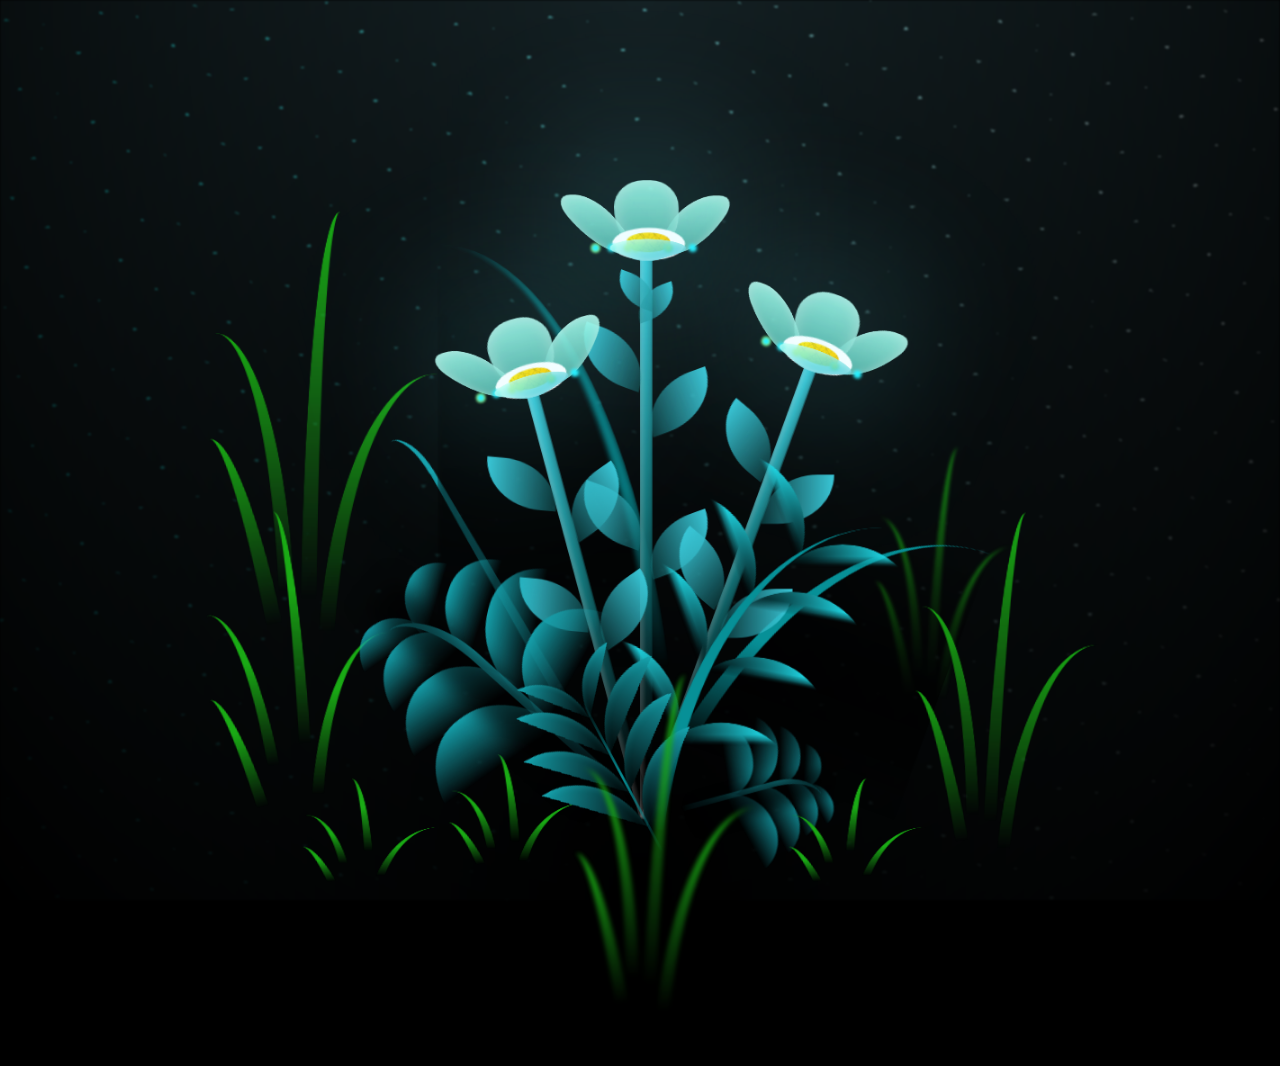
<file: index.html>
<!DOCTYPE html>
<html lang="en">
<head>
    <meta charset="UTF-8">
    <meta http-equiv="X-UA-Compatible" content="IE=edge">
    <meta name="viewport" content="width=device-width, initial-scale=1.0">
    <link rel="stylesheet" href="css/main.css">
    <script src="main.js"></script>
    <link rel="icon" href="img/flowers.png" type="image/x-icon">
    <title>flowers</title>
</head>
<body>
  <!-- Pembuat code: https://codepen.io/mdusmanansari/pen/BamepLe -->

    <div class="night"></div>
    <div class="flowers">
      <!-- Tambahkan kode ini setelah div .flowers selesai, atau sebelum </body> -->
      <div class="flower flower--1">
        <div class="flower__leafs flower__leafs--1">
          <div class="flower__leaf flower__leaf--1"></div>
          <div class="flower__leaf flower__leaf--2"></div>
          <div class="flower__leaf flower__leaf--3"></div>
          <div class="flower__leaf flower__leaf--4"></div>
          <div class="flower__white-circle"></div>
  
          <div class="flower__light flower__light--1"></div>
          <div class="flower__light flower__light--2"></div>
          <div class="flower__light flower__light--3"></div>
          <div class="flower__light flower__light--4"></div>
          <div class="flower__light flower__light--5"></div>
          <div class="flower__light flower__light--6"></div>
          <div class="flower__light flower__light--7"></div>
          <div class="flower__light flower__light--8"></div>
  
        </div>
        <div class="flower__line">
          <div class="flower__line__leaf flower__line__leaf--1"></div>
          <div class="flower__line__leaf flower__line__leaf--2"></div>
          <div class="flower__line__leaf flower__line__leaf--3"></div>
          <div class="flower__line__leaf flower__line__leaf--4"></div>
          <div class="flower__line__leaf flower__line__leaf--5"></div>
          <div class="flower__line__leaf flower__line__leaf--6"></div>
        </div>
      </div>
  
      <div class="flower flower--2">
        <div class="flower__leafs flower__leafs--2">
          <div class="flower__leaf flower__leaf--1"></div>
          <div class="flower__leaf flower__leaf--2"></div>
          <div class="flower__leaf flower__leaf--3"></div>
          <div class="flower__leaf flower__leaf--4"></div>
          <div class="flower__white-circle"></div>
  
          <div class="flower__light flower__light--1"></div>
          <div class="flower__light flower__light--2"></div>
          <div class="flower__light flower__light--3"></div>
          <div class="flower__light flower__light--4"></div>
          <div class="flower__light flower__light--5"></div>
          <div class="flower__light flower__light--6"></div>
          <div class="flower__light flower__light--7"></div>
          <div class="flower__light flower__light--8"></div>
  
        </div>
        <div class="flower__line">
          <div class="flower__line__leaf flower__line__leaf--1"></div>
          <div class="flower__line__leaf flower__line__leaf--2"></div>
          <div class="flower__line__leaf flower__line__leaf--3"></div>
          <div class="flower__line__leaf flower__line__leaf--4"></div>
        </div>
      </div>
  
      <div class="flower flower--3">
        <div class="flower__leafs flower__leafs--3">
          <div class="flower__leaf flower__leaf--1"></div>
          <div class="flower__leaf flower__leaf--2"></div>
          <div class="flower__leaf flower__leaf--3"></div>
          <div class="flower__leaf flower__leaf--4"></div>
          <div class="flower__white-circle"></div>
  
          <div class="flower__light flower__light--1"></div>
          <div class="flower__light flower__light--2"></div>
          <div class="flower__light flower__light--3"></div>
          <div class="flower__light flower__light--4"></div>
          <div class="flower__light flower__light--5"></div>
          <div class="flower__light flower__light--6"></div>
          <div class="flower__light flower__light--7"></div>
          <div class="flower__light flower__light--8"></div>
  
        </div>
        <div class="flower__line">
          <div class="flower__line__leaf flower__line__leaf--1"></div>
          <div class="flower__line__leaf flower__line__leaf--2"></div>
          <div class="flower__line__leaf flower__line__leaf--3"></div>
          <div class="flower__line__leaf flower__line__leaf--4"></div>
        </div>
      </div>
  
      <div class="grow-ans" style="--d:1.2s">
        <div class="flower__g-long">
          <div class="flower__g-long__top"></div>
          <div class="flower__g-long__bottom"></div>
        </div>
      </div>
  
      <div class="growing-grass">
        <div class="flower__grass flower__grass--1">
          <div class="flower__grass--top"></div>
          <div class="flower__grass--bottom"></div>
          <div class="flower__grass__leaf flower__grass__leaf--1"></div>
          <div class="flower__grass__leaf flower__grass__leaf--2"></div>
          <div class="flower__grass__leaf flower__grass__leaf--3"></div>
          <div class="flower__grass__leaf flower__grass__leaf--4"></div>
          <div class="flower__grass__leaf flower__grass__leaf--5"></div>
          <div class="flower__grass__leaf flower__grass__leaf--6"></div>
          <div class="flower__grass__leaf flower__grass__leaf--7"></div>
          <div class="flower__grass__leaf flower__grass__leaf--8"></div>
          <div class="flower__grass__overlay"></div>
        </div>
      </div>
  
      <div class="growing-grass">
        <div class="flower__grass flower__grass--2">
          <div class="flower__grass--top"></div>
          <div class="flower__grass--bottom"></div>
          <div class="flower__grass__leaf flower__grass__leaf--1"></div>
          <div class="flower__grass__leaf flower__grass__leaf--2"></div>
          <div class="flower__grass__leaf flower__grass__leaf--3"></div>
          <div class="flower__grass__leaf flower__grass__leaf--4"></div>
          <div class="flower__grass__leaf flower__grass__leaf--5"></div>
          <div class="flower__grass__leaf flower__grass__leaf--6"></div>
          <div class="flower__grass__leaf flower__grass__leaf--7"></div>
          <div class="flower__grass__leaf flower__grass__leaf--8"></div>
          <div class="flower__grass__overlay"></div>
        </div>
      </div>
  
      <div class="grow-ans" style="--d:2.4s">
        <div class="flower__g-right flower__g-right--1">
          <div class="leaf"></div>
        </div>
      </div>
  
      <div class="grow-ans" style="--d:2.8s">
        <div class="flower__g-right flower__g-right--2">
          <div class="leaf"></div>
        </div>
      </div>
  
      <div class="grow-ans" style="--d:2.8s">
        <div class="flower__g-front">
          <div class="flower__g-front__leaf-wrapper flower__g-front__leaf-wrapper--1">
            <div class="flower__g-front__leaf"></div>
          </div>
          <div class="flower__g-front__leaf-wrapper flower__g-front__leaf-wrapper--2">
            <div class="flower__g-front__leaf"></div>
          </div>
          <div class="flower__g-front__leaf-wrapper flower__g-front__leaf-wrapper--3">
            <div class="flower__g-front__leaf"></div>
          </div>
          <div class="flower__g-front__leaf-wrapper flower__g-front__leaf-wrapper--4">
            <div class="flower__g-front__leaf"></div>
          </div>
          <div class="flower__g-front__leaf-wrapper flower__g-front__leaf-wrapper--5">
            <div class="flower__g-front__leaf"></div>
          </div>
          <div class="flower__g-front__leaf-wrapper flower__g-front__leaf-wrapper--6">
            <div class="flower__g-front__leaf"></div>
          </div>
          <div class="flower__g-front__leaf-wrapper flower__g-front__leaf-wrapper--7">
            <div class="flower__g-front__leaf"></div>
          </div>
          <div class="flower__g-front__leaf-wrapper flower__g-front__leaf-wrapper--8">
            <div class="flower__g-front__leaf"></div>
          </div>
          <div class="flower__g-front__line"></div>
        </div>
      </div>
  
      <div class="grow-ans" style="--d:3.2s">
        <div class="flower__g-fr">
          <div class="leaf"></div>
          <div class="flower__g-fr__leaf flower__g-fr__leaf--1"></div>
          <div class="flower__g-fr__leaf flower__g-fr__leaf--2"></div>
          <div class="flower__g-fr__leaf flower__g-fr__leaf--3"></div>
          <div class="flower__g-fr__leaf flower__g-fr__leaf--4"></div>
          <div class="flower__g-fr__leaf flower__g-fr__leaf--5"></div>
          <div class="flower__g-fr__leaf flower__g-fr__leaf--6"></div>
          <div class="flower__g-fr__leaf flower__g-fr__leaf--7"></div>
          <div class="flower__g-fr__leaf flower__g-fr__leaf--8"></div>
        </div>
      </div>
  
      <div class="long-g long-g--0">
        <div class="grow-ans" style="--d:3s">
          <div class="leaf leaf--0"></div>
        </div>
        <div class="grow-ans" style="--d:2.2s">
          <div class="leaf leaf--1"></div>
        </div>
        <div class="grow-ans" style="--d:3.4s">
          <div class="leaf leaf--2"></div>
        </div>
        <div class="grow-ans" style="--d:3.6s">
          <div class="leaf leaf--3"></div>
        </div>
      </div>
  
      <div class="long-g long-g--1">
        <div class="grow-ans" style="--d:3.6s">
          <div class="leaf leaf--0"></div>
        </div>
        <div class="grow-ans" style="--d:3.8s">
          <div class="leaf leaf--1"></div>
        </div>
        <div class="grow-ans" style="--d:4s">
          <div class="leaf leaf--2"></div>
        </div>
        <div class="grow-ans" style="--d:4.2s">
          <div class="leaf leaf--3"></div>
        </div>
      </div>
  
      <div class="long-g long-g--2">
        <div class="grow-ans" style="--d:4s">
          <div class="leaf leaf--0"></div>
        </div>
        <div class="grow-ans" style="--d:4.2s">
          <div class="leaf leaf--1"></div>
        </div>
        <div class="grow-ans" style="--d:4.4s">
          <div class="leaf leaf--2"></div>
        </div>
        <div class="grow-ans" style="--d:4.6s">
          <div class="leaf leaf--3"></div>
        </div>
      </div>
  
      <div class="long-g long-g--3">
        <div class="grow-ans" style="--d:4s">
          <div class="leaf leaf--0"></div>
        </div>
        <div class="grow-ans" style="--d:4.2s">
          <div class="leaf leaf--1"></div>
        </div>
        <div class="grow-ans" style="--d:3s">
          <div class="leaf leaf--2"></div>
        </div>
        <div class="grow-ans" style="--d:3.6s">
          <div class="leaf leaf--3"></div>
        </div>
      </div>
  
      <div class="long-g long-g--4">
        <div class="grow-ans" style="--d:4s">
          <div class="leaf leaf--0"></div>
        </div>
        <div class="grow-ans" style="--d:4.2s">
          <div class="leaf leaf--1"></div>
        </div>
        <div class="grow-ans" style="--d:3s">
          <div class="leaf leaf--2"></div>
        </div>
        <div class="grow-ans" style="--d:3.6s">
          <div class="leaf leaf--3"></div>
        </div>
      </div>
  
      <div class="long-g long-g--5">
        <div class="grow-ans" style="--d:4s">
          <div class="leaf leaf--0"></div>
        </div>
        <div class="grow-ans" style="--d:4.2s">
          <div class="leaf leaf--1"></div>
        </div>
        <div class="grow-ans" style="--d:3s">
          <div class="leaf leaf--2"></div>
        </div>
        <div class="grow-ans" style="--d:3.6s">
          <div class="leaf leaf--3"></div>
        </div>
      </div>
  
      <div class="long-g long-g--6">
        <div class="grow-ans" style="--d:4.2s">
          <div class="leaf leaf--0"></div>
        </div>
        <div class="grow-ans" style="--d:4.4s">
          <div class="leaf leaf--1"></div>
        </div>
        <div class="grow-ans" style="--d:4.6s">
          <div class="leaf leaf--2"></div>
        </div>
        <div class="grow-ans" style="--d:4.8s">
          <div class="leaf leaf--3"></div>
        </div>
      </div>
  
      <div class="long-g long-g--7">
        <div class="grow-ans" style="--d:3s">
          <div class="leaf leaf--0"></div>
        </div>
        <div class="grow-ans" style="--d:3.2s">
          <div class="leaf leaf--1"></div>
        </div>
        <div class="grow-ans" style="--d:3.5s">
          <div class="leaf leaf--2"></div>
        </div>
        <div class="grow-ans" style="--d:3.6s">
          <div class="leaf leaf--3"></div>
        </div>
      </div>
    </div>
    <script src="main.js"></script>

        <audio autoplay loop>
        <source src="abt.mp3" type="audio/mpeg">
    </audio>

    <div class="text-overlay">
  <p>Happy New Year, my love! As we step into this new year, I'm so thankful to have you 
    by my side. You make every moment more special, and I can't wait to share so many more 
    with you. You're my happiness, my peace, and the most important part of my life. All I 
    want is to keep building our life together and to spend every day loving you more. I'm 
    so lucky to have you, and can't wait for everything this year will bring for us.
    sebelum tahun ini berakhir, aku mau berterima kasih sama kamu udah mau jadi part terbaik ditahun ini, makash udah mau nerima
    segala kekuranganku,
    semoga tahun berikutnya
    kamu tetep ada disamping aku selamanya</p>
</div>
    
  </body>
</html>
</file>
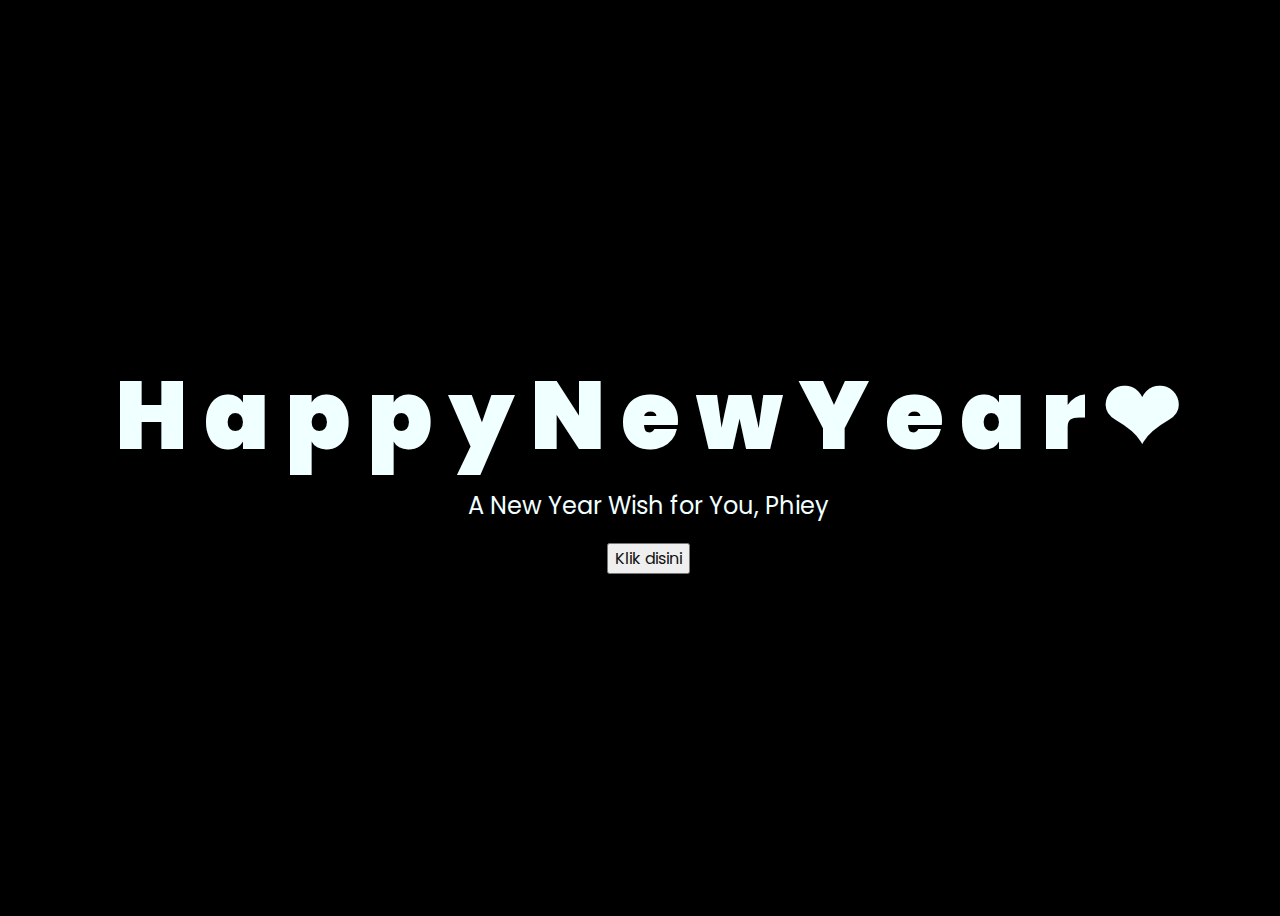
<file: welcome.html>
<!DOCTYPE html>
<html lang="en">
<head>
    <meta charset="UTF-8">
    <meta http-equiv="X-UA-Compatible" content="IE=edge">
    <meta name="viewport" content="width=device-width, initial-scale=1.0">
    <link rel="stylesheet" href="css/style.css">
    <link rel="icon" href="img/flowers.png" type="image/x-icon">
    <title>Happy New Year!!</title>
</head>
<body>
    <div class="greetings">
    <!-- silahkan menambah kata sesuai keinginan dengan <span>text...</span -->
        <span>H</span>
        <span>a</span>
        <span>p</span>
        <span>p</span>
        <span>y</span>
        <span>N</span>
        <span>e</span>
        <span>w</span>
        <span>Y</span>
        <span>e</span>
        <span>a</span>
        <span>r</span>
        <span>❤︎</span>
    </div>
    <div class="description">
        <span>A New Year Wish for You, Phiey</span>
    </div>
    <div class="button">
        <button>
            <a href="flower.html">Klik disini</a>
        </button>
        
    </div>

</body>
</html>
</file>
<file: css/main.css>
*,
*::after,
*::before {
  padding: 0;
  margin: 0;
  box-sizing: border-box;
}

:root {
  --dark-color: #000;
}

body {
  display: flex;
  align-items: flex-end;
  justify-content: center;
  min-height: 100vh;
  background-color: var(--dark-color);
  overflow: hidden;
  perspective: 1000px;
}

.night {
  position: fixed;
  left: 50%;
  top: 0;
  transform: translateX(-50%);
  width: 100%;
  height: 100%;
  filter: blur(0.1vmin);
  background-image: radial-gradient(ellipse at top, transparent 0%, var(--dark-color)), radial-gradient(ellipse at bottom, var(--dark-color), rgba(145, 233, 255, 0.2)), repeating-linear-gradient(220deg, rgb(0, 0, 0) 0px, rgb(0, 0, 0) 19px, transparent 19px, transparent 22px), repeating-linear-gradient(189deg, rgb(0, 0, 0) 0px, rgb(0, 0, 0) 19px, transparent 19px, transparent 22px), repeating-linear-gradient(148deg, rgb(0, 0, 0) 0px, rgb(0, 0, 0) 19px, transparent 19px, transparent 22px), linear-gradient(90deg, rgb(0, 255, 250), rgb(240, 240, 240));
}

.flowers {
  position: relative;
  transform: scale(0.9);
}

.flower {
  position: absolute;
  bottom: 10vmin;
  transform-origin: bottom center;
  z-index: 10;
  --fl-speed: 0.8s;
}
.flower--1 {
  -webkit-animation: moving-flower-1 4s linear infinite;
          animation: moving-flower-1 4s linear infinite;
}
.flower--1 .flower__line {
  height: 70vmin;
  -webkit-animation-delay: 0.3s;
          animation-delay: 0.3s;
}
.flower--1 .flower__line__leaf--1 {
  -webkit-animation: blooming-leaf-right var(--fl-speed) 1.6s backwards;
          animation: blooming-leaf-right var(--fl-speed) 1.6s backwards;
}
.flower--1 .flower__line__leaf--2 {
  -webkit-animation: blooming-leaf-right var(--fl-speed) 1.4s backwards;
          animation: blooming-leaf-right var(--fl-speed) 1.4s backwards;
}
.flower--1 .flower__line__leaf--3 {
  -webkit-animation: blooming-leaf-left var(--fl-speed) 1.2s backwards;
          animation: blooming-leaf-left var(--fl-speed) 1.2s backwards;
}
.flower--1 .flower__line__leaf--4 {
  -webkit-animation: blooming-leaf-left var(--fl-speed) 1s backwards;
          animation: blooming-leaf-left var(--fl-speed) 1s backwards;
}
.flower--1 .flower__line__leaf--5 {
  -webkit-animation: blooming-leaf-right var(--fl-speed) 1.8s backwards;
          animation: blooming-leaf-right var(--fl-speed) 1.8s backwards;
}
.flower--1 .flower__line__leaf--6 {
  -webkit-animation: blooming-leaf-left var(--fl-speed) 2s backwards;
          animation: blooming-leaf-left var(--fl-speed) 2s backwards;
}
.flower--2 {
  left: 50%;
  transform: rotate(20deg);
  -webkit-animation: moving-flower-2 4s linear infinite;
          animation: moving-flower-2 4s linear infinite;
}
.flower--2 .flower__line {
  height: 60vmin;
  -webkit-animation-delay: 0.6s;
          animation-delay: 0.6s;
}
.flower--2 .flower__line__leaf--1 {
  -webkit-animation: blooming-leaf-right var(--fl-speed) 1.9s backwards;
          animation: blooming-leaf-right var(--fl-speed) 1.9s backwards;
}
.flower--2 .flower__line__leaf--2 {
  -webkit-animation: blooming-leaf-right var(--fl-speed) 1.7s backwards;
          animation: blooming-leaf-right var(--fl-speed) 1.7s backwards;
}
.flower--2 .flower__line__leaf--3 {
  -webkit-animation: blooming-leaf-left var(--fl-speed) 1.5s backwards;
          animation: blooming-leaf-left var(--fl-speed) 1.5s backwards;
}
.flower--2 .flower__line__leaf--4 {
  -webkit-animation: blooming-leaf-left var(--fl-speed) 1.3s backwards;
          animation: blooming-leaf-left var(--fl-speed) 1.3s backwards;
}
.flower--3 {
  left: 50%;
  transform: rotate(-15deg);
  -webkit-animation: moving-flower-3 4s linear infinite;
          animation: moving-flower-3 4s linear infinite;
}
.flower--3 .flower__line {
  -webkit-animation-delay: 0.9s;
          animation-delay: 0.9s;
}
.flower--3 .flower__line__leaf--1 {
  -webkit-animation: blooming-leaf-right var(--fl-speed) 2.5s backwards;
          animation: blooming-leaf-right var(--fl-speed) 2.5s backwards;
}
.flower--3 .flower__line__leaf--2 {
  -webkit-animation: blooming-leaf-right var(--fl-speed) 2.3s backwards;
          animation: blooming-leaf-right var(--fl-speed) 2.3s backwards;
}
.flower--3 .flower__line__leaf--3 {
  -webkit-animation: blooming-leaf-left var(--fl-speed) 2.1s backwards;
          animation: blooming-leaf-left var(--fl-speed) 2.1s backwards;
}
.flower--3 .flower__line__leaf--4 {
  -webkit-animation: blooming-leaf-left var(--fl-speed) 1.9s backwards;
          animation: blooming-leaf-left var(--fl-speed) 1.9s backwards;
}
.flower__leafs {
  position: relative;
  -webkit-animation: blooming-flower 2s backwards;
          animation: blooming-flower 2s backwards;
}
.flower__leafs--1 {
  -webkit-animation-delay: 1.1s;
          animation-delay: 1.1s;
}
.flower__leafs--2 {
  -webkit-animation-delay: 1.4s;
          animation-delay: 1.4s;
}
.flower__leafs--3 {
  -webkit-animation-delay: 1.7s;
          animation-delay: 1.7s;
}
.flower__leafs::after {
  content: "";
  position: absolute;
  left: 0;
  top: 0;
  transform: translate(-50%, -100%);
  width: 8vmin;
  height: 8vmin;
  background-color: #6bf0ff;
  filter: blur(10vmin);
}
.flower__leaf {
  position: absolute;
  bottom: 0;
  left: 50%;
  width: 8vmin;
  height: 11vmin;
  border-radius: 51% 49% 47% 53%/44% 45% 55% 69%;
  background-color: #a7ffee;
  background-image: linear-gradient(to top, #54b8aa, #a7ffee);
  transform-origin: bottom center;
  opacity: 0.9;
  box-shadow: inset 0 0 2vmin rgba(255, 255, 255, 0.5);
}
.flower__leaf--1 {
  transform: translate(-10%, 1%) rotateY(40deg) rotateX(-50deg);
}
.flower__leaf--2 {
  transform: translate(-50%, -4%) rotateX(40deg);
}
.flower__leaf--3 {
  transform: translate(-90%, 0%) rotateY(45deg) rotateX(50deg);
}
.flower__leaf--4 {
  width: 8vmin;
  height: 8vmin;
  transform-origin: bottom left;
  border-radius: 4vmin 10vmin 4vmin 4vmin;
  transform: translate(0%, 18%) rotateX(70deg) rotate(-43deg);
  background-image: linear-gradient(to top, #39c6d6, #a7ffee);
  z-index: 1;
  opacity: 0.8;
}
.flower__white-circle {
  position: absolute;
  left: -3.5vmin;
  top: -3vmin;
  width: 9vmin;
  height: 4vmin;
  border-radius: 50%;
  background-color: #fff;
}
.flower__white-circle::after {
  content: "";
  position: absolute;
  left: 50%;
  top: 45%;
  transform: translate(-50%, -50%);
  width: 60%;
  height: 60%;
  border-radius: inherit;
  background-image: repeating-linear-gradient(135deg, rgba(0, 0, 0, 0.03) 0px, rgba(0, 0, 0, 0.03) 1px, transparent 1px, transparent 12px), repeating-linear-gradient(45deg, rgba(0, 0, 0, 0.03) 0px, rgba(0, 0, 0, 0.03) 1px, transparent 1px, transparent 12px), repeating-linear-gradient(67.5deg, rgba(0, 0, 0, 0.03) 0px, rgba(0, 0, 0, 0.03) 1px, transparent 1px, transparent 12px), repeating-linear-gradient(135deg, rgba(0, 0, 0, 0.03) 0px, rgba(0, 0, 0, 0.03) 1px, transparent 1px, transparent 12px), repeating-linear-gradient(45deg, rgba(0, 0, 0, 0.03) 0px, rgba(0, 0, 0, 0.03) 1px, transparent 1px, transparent 12px), repeating-linear-gradient(112.5deg, rgba(0, 0, 0, 0.03) 0px, rgba(0, 0, 0, 0.03) 1px, transparent 1px, transparent 12px), repeating-linear-gradient(112.5deg, rgba(0, 0, 0, 0.03) 0px, rgba(0, 0, 0, 0.03) 1px, transparent 1px, transparent 12px), repeating-linear-gradient(45deg, rgba(0, 0, 0, 0.03) 0px, rgba(0, 0, 0, 0.03) 1px, transparent 1px, transparent 12px), repeating-linear-gradient(22.5deg, rgba(0, 0, 0, 0.03) 0px, rgba(0, 0, 0, 0.03) 1px, transparent 1px, transparent 12px), repeating-linear-gradient(45deg, rgba(0, 0, 0, 0.03) 0px, rgba(0, 0, 0, 0.03) 1px, transparent 1px, transparent 12px), repeating-linear-gradient(22.5deg, rgba(0, 0, 0, 0.03) 0px, rgba(0, 0, 0, 0.03) 1px, transparent 1px, transparent 12px), repeating-linear-gradient(135deg, rgba(0, 0, 0, 0.03) 0px, rgba(0, 0, 0, 0.03) 1px, transparent 1px, transparent 12px), repeating-linear-gradient(157.5deg, rgba(0, 0, 0, 0.03) 0px, rgba(0, 0, 0, 0.03) 1px, transparent 1px, transparent 12px), repeating-linear-gradient(67.5deg, rgba(0, 0, 0, 0.03) 0px, rgba(0, 0, 0, 0.03) 1px, transparent 1px, transparent 12px), repeating-linear-gradient(67.5deg, rgba(0, 0, 0, 0.03) 0px, rgba(0, 0, 0, 0.03) 1px, transparent 1px, transparent 12px), linear-gradient(90deg, rgb(255, 235, 18), rgb(255, 206, 0));
}
.flower__line {
  height: 55vmin;
  width: 1.5vmin;
  background-image: linear-gradient(to left, rgba(0, 0, 0, 0.2), transparent, rgba(255, 255, 255, 0.2)), linear-gradient(to top, transparent 10%, #14757a, #39c6d6);
  box-shadow: inset 0 0 2px rgba(0, 0, 0, 0.5);
  -webkit-animation: grow-flower-tree 4s backwards;
          animation: grow-flower-tree 4s backwards;
}
.flower__line__leaf {
  --w: 7vmin;
  --h: calc(var(--w) + 2vmin);
  position: absolute;
  top: 20%;
  left: 90%;
  width: var(--w);
  height: var(--h);
  border-top-right-radius: var(--h);
  border-bottom-left-radius: var(--h);
  background-image: linear-gradient(to top, rgba(20, 117, 122, 0.4), #39c6d6);
}
.flower__line__leaf--1 {
  transform: rotate(70deg) rotateY(30deg);
}
.flower__line__leaf--2 {
  top: 45%;
  transform: rotate(70deg) rotateY(30deg);
}
.flower__line__leaf--3, .flower__line__leaf--4, .flower__line__leaf--6 {
  border-top-right-radius: 0;
  border-bottom-left-radius: 0;
  border-top-left-radius: var(--h);
  border-bottom-right-radius: var(--h);
  left: -460%;
  top: 12%;
  transform: rotate(-70deg) rotateY(30deg);
}
.flower__line__leaf--4 {
  top: 40%;
}
.flower__line__leaf--5 {
  top: 0;
  transform-origin: left;
  transform: rotate(70deg) rotateY(30deg) scale(0.6);
}
.flower__line__leaf--6 {
  top: -2%;
  left: -450%;
  transform-origin: right;
  transform: rotate(-70deg) rotateY(30deg) scale(0.6);
}
.flower__light {
  position: absolute;
  bottom: 0vmin;
  width: 1vmin;
  height: 1vmin;
  background-color: rgb(255, 251, 0);
  border-radius: 50%;
  filter: blur(0.2vmin);
  -webkit-animation: light-ans 4s linear infinite backwards;
          animation: light-ans 4s linear infinite backwards;
}
.flower__light:nth-child(odd) {
  background-color: #23f0ff;
}
.flower__light--1 {
  left: -2vmin;
  -webkit-animation-delay: 1s;
          animation-delay: 1s;
}
.flower__light--2 {
  left: 3vmin;
  -webkit-animation-delay: 0.5s;
          animation-delay: 0.5s;
}
.flower__light--3 {
  left: -6vmin;
  -webkit-animation-delay: 0.3s;
          animation-delay: 0.3s;
}
.flower__light--4 {
  left: 6vmin;
  -webkit-animation-delay: 0.9s;
          animation-delay: 0.9s;
}
.flower__light--5 {
  left: -1vmin;
  -webkit-animation-delay: 1.5s;
          animation-delay: 1.5s;
}
.flower__light--6 {
  left: -4vmin;
  -webkit-animation-delay: 3s;
          animation-delay: 3s;
}
.flower__light--7 {
  left: 3vmin;
  -webkit-animation-delay: 2s;
          animation-delay: 2s;
}
.flower__light--8 {
  left: -6vmin;
  -webkit-animation-delay: 3.5s;
          animation-delay: 3.5s;
}
.flower__grass {
  --c: #159faa;
  --line-w: 1.5vmin;
  position: absolute;
  bottom: 12vmin;
  left: -7vmin;
  display: flex;
  flex-direction: column;
  align-items: flex-end;
  z-index: 20;
  transform-origin: bottom center;
  transform: rotate(-48deg) rotateY(40deg);
}
.flower__grass--1 {
  -webkit-animation: moving-grass 2s linear infinite;
          animation: moving-grass 2s linear infinite;
}
.flower__grass--2 {
  left: 2vmin;
  bottom: 10vmin;
  transform: scale(0.5) rotate(75deg) rotateX(10deg) rotateY(-200deg);
  opacity: 0.8;
  z-index: 0;
  -webkit-animation: moving-grass--2 1.5s linear infinite;
          animation: moving-grass--2 1.5s linear infinite;
}
.flower__grass--top {
  width: 7vmin;
  height: 10vmin;
  border-top-right-radius: 100%;
  border-right: var(--line-w) solid var(--c);
  transform-origin: bottom center;
  transform: rotate(-2deg);
}
.flower__grass--bottom {
  margin-top: -2px;
  width: var(--line-w);
  height: 25vmin;
  background-image: linear-gradient(to top, transparent, var(--c));
}
.flower__grass__leaf {
  --size: 10vmin;
  position: absolute;
  width: calc(var(--size) * 2.1);
  height: var(--size);
  border-top-left-radius: var(--size);
  border-top-right-radius: var(--size);
  background-image: linear-gradient(to top, transparent, transparent 30%, var(--c));
  z-index: 100;
}
.flower__grass__leaf--1 {
  top: -6%;
  left: 30%;
  --size: 6vmin;
  transform: rotate(-20deg);
  -webkit-animation: growing-grass-ans--1 2s 2.6s backwards;
          animation: growing-grass-ans--1 2s 2.6s backwards;
}
@-webkit-keyframes growing-grass-ans--1 {
  0% {
    transform-origin: bottom left;
    transform: rotate(-20deg) scale(0);
  }
}
@keyframes growing-grass-ans--1 {
  0% {
    transform-origin: bottom left;
    transform: rotate(-20deg) scale(0);
  }
}
.flower__grass__leaf--2 {
  top: -5%;
  left: -110%;
  --size: 6vmin;
  transform: rotate(10deg);
  -webkit-animation: growing-grass-ans--2 2s 2.4s linear backwards;
          animation: growing-grass-ans--2 2s 2.4s linear backwards;
}
@-webkit-keyframes growing-grass-ans--2 {
  0% {
    transform-origin: bottom right;
    transform: rotate(10deg) scale(0);
  }
}
@keyframes growing-grass-ans--2 {
  0% {
    transform-origin: bottom right;
    transform: rotate(10deg) scale(0);
  }
}
.flower__grass__leaf--3 {
  top: 5%;
  left: 60%;
  --size: 8vmin;
  transform: rotate(-18deg) rotateX(-20deg);
  -webkit-animation: growing-grass-ans--3 2s 2.2s linear backwards;
          animation: growing-grass-ans--3 2s 2.2s linear backwards;
}
@-webkit-keyframes growing-grass-ans--3 {
  0% {
    transform-origin: bottom left;
    transform: rotate(-18deg) rotateX(-20deg) scale(0);
  }
}
@keyframes growing-grass-ans--3 {
  0% {
    transform-origin: bottom left;
    transform: rotate(-18deg) rotateX(-20deg) scale(0);
  }
}
.flower__grass__leaf--4 {
  top: 6%;
  left: -135%;
  --size: 8vmin;
  transform: rotate(2deg);
  -webkit-animation: growing-grass-ans--4 2s 2s linear backwards;
          animation: growing-grass-ans--4 2s 2s linear backwards;
}
@-webkit-keyframes growing-grass-ans--4 {
  0% {
    transform-origin: bottom right;
    transform: rotate(2deg) scale(0);
  }
}
@keyframes growing-grass-ans--4 {
  0% {
    transform-origin: bottom right;
    transform: rotate(2deg) scale(0);
  }
}
.flower__grass__leaf--5 {
  top: 20%;
  left: 60%;
  --size: 10vmin;
  transform: rotate(-24deg) rotateX(-20deg);
  -webkit-animation: growing-grass-ans--5 2s 1.8s linear backwards;
          animation: growing-grass-ans--5 2s 1.8s linear backwards;
}
@-webkit-keyframes growing-grass-ans--5 {
  0% {
    transform-origin: bottom left;
    transform: rotate(-24deg) rotateX(-20deg) scale(0);
  }
}
@keyframes growing-grass-ans--5 {
  0% {
    transform-origin: bottom left;
    transform: rotate(-24deg) rotateX(-20deg) scale(0);
  }
}
.flower__grass__leaf--6 {
  top: 22%;
  left: -180%;
  --size: 10vmin;
  transform: rotate(10deg);
  -webkit-animation: growing-grass-ans--6 2s 1.6s linear backwards;
          animation: growing-grass-ans--6 2s 1.6s linear backwards;
}
@-webkit-keyframes growing-grass-ans--6 {
  0% {
    transform-origin: bottom right;
    transform: rotate(10deg) scale(0);
  }
}
@keyframes growing-grass-ans--6 {
  0% {
    transform-origin: bottom right;
    transform: rotate(10deg) scale(0);
  }
}
.flower__grass__leaf--7 {
  top: 39%;
  left: 70%;
  --size: 10vmin;
  transform: rotate(-10deg);
  -webkit-animation: growing-grass-ans--7 2s 1.4s linear backwards;
          animation: growing-grass-ans--7 2s 1.4s linear backwards;
}
@-webkit-keyframes growing-grass-ans--7 {
  0% {
    transform-origin: bottom left;
    transform: rotate(-10deg) scale(0);
  }
}
@keyframes growing-grass-ans--7 {
  0% {
    transform-origin: bottom left;
    transform: rotate(-10deg) scale(0);
  }
}
.flower__grass__leaf--8 {
  top: 40%;
  left: -215%;
  --size: 11vmin;
  transform: rotate(10deg);
  -webkit-animation: growing-grass-ans--8 2s 1.2s linear backwards;
          animation: growing-grass-ans--8 2s 1.2s linear backwards;
}
@-webkit-keyframes growing-grass-ans--8 {
  0% {
    transform-origin: bottom right;
    transform: rotate(10deg) scale(0);
  }
}
@keyframes growing-grass-ans--8 {
  0% {
    transform-origin: bottom right;
    transform: rotate(10deg) scale(0);
  }
}
.flower__grass__overlay {
  position: absolute;
  top: -10%;
  right: 0%;
  width: 100%;
  height: 100%;
  background-color: rgba(0, 0, 0, 0.6);
  filter: blur(1.5vmin);
  z-index: 100;
}
.flower__g-long {
  --w: 2vmin;
  --h: 6vmin;
  --c: #159faa;
  position: absolute;
  bottom: 10vmin;
  left: -3vmin;
  transform-origin: bottom center;
  transform: rotate(-30deg) rotateY(-20deg);
  display: flex;
  flex-direction: column;
  align-items: flex-end;
  -webkit-animation: flower-g-long-ans 3s linear infinite;
          animation: flower-g-long-ans 3s linear infinite;
}
@-webkit-keyframes flower-g-long-ans {
  0%, 100% {
    transform: rotate(-30deg) rotateY(-20deg);
  }
  50% {
    transform: rotate(-32deg) rotateY(-20deg);
  }
}
@keyframes flower-g-long-ans {
  0%, 100% {
    transform: rotate(-30deg) rotateY(-20deg);
  }
  50% {
    transform: rotate(-32deg) rotateY(-20deg);
  }
}
.flower__g-long__top {
  top: calc(var(--h) * -1);
  width: calc(var(--w) + 1vmin);
  height: var(--h);
  border-top-right-radius: 100%;
  border-right: 0.7vmin solid var(--c);
  transform: translate(-0.7vmin, 1vmin);
}
.flower__g-long__bottom {
  width: var(--w);
  height: 50vmin;
  transform-origin: bottom center;
  background-image: linear-gradient(to top, transparent 30%, var(--c));
  box-shadow: inset 0 0 2px rgba(0, 0, 0, 0.5);
  -webkit-clip-path: polygon(35% 0, 65% 1%, 100% 100%, 0% 100%);
          clip-path: polygon(35% 0, 65% 1%, 100% 100%, 0% 100%);
}
.flower__g-right {
  position: absolute;
  bottom: 6vmin;
  left: -2vmin;
  transform-origin: bottom left;
  transform: rotate(20deg);
}
.flower__g-right .leaf {
  width: 30vmin;
  height: 50vmin;
  border-top-left-radius: 100%;
  border-left: 2vmin solid #079097;
  background-image: linear-gradient(to bottom, transparent, var(--dark-color) 60%);
  -webkit-mask-image: linear-gradient(to top, transparent 30%, #079097 60%);
}
.flower__g-right--1 {
  -webkit-animation: flower-g-right-ans 2.5s linear infinite;
          animation: flower-g-right-ans 2.5s linear infinite;
}
.flower__g-right--2 {
  left: 5vmin;
  transform: rotateY(-180deg);
  -webkit-animation: flower-g-right-ans--2 3s linear infinite;
          animation: flower-g-right-ans--2 3s linear infinite;
}
.flower__g-right--2 .leaf {
  height: 75vmin;
  filter: blur(0.3vmin);
  opacity: 0.8;
}
@-webkit-keyframes flower-g-right-ans {
  0%, 100% {
    transform: rotate(20deg);
  }
  50% {
    transform: rotate(24deg) rotateX(-20deg);
  }
}
@keyframes flower-g-right-ans {
  0%, 100% {
    transform: rotate(20deg);
  }
  50% {
    transform: rotate(24deg) rotateX(-20deg);
  }
}
@-webkit-keyframes flower-g-right-ans--2 {
  0%, 100% {
    transform: rotateY(-180deg) rotate(0deg) rotateX(-20deg);
  }
  50% {
    transform: rotateY(-180deg) rotate(6deg) rotateX(-20deg);
  }
}
@keyframes flower-g-right-ans--2 {
  0%, 100% {
    transform: rotateY(-180deg) rotate(0deg) rotateX(-20deg);
  }
  50% {
    transform: rotateY(-180deg) rotate(6deg) rotateX(-20deg);
  }
}
.flower__g-front {
  position: absolute;
  bottom: 6vmin;
  left: 2.5vmin;
  z-index: 100;
  transform-origin: bottom center;
  transform: rotate(-28deg) rotateY(30deg) scale(1.04);
  -webkit-animation: flower__g-front-ans 2s linear infinite;
          animation: flower__g-front-ans 2s linear infinite;
}
@-webkit-keyframes flower__g-front-ans {
  0%, 100% {
    transform: rotate(-28deg) rotateY(30deg) scale(1.04);
  }
  50% {
    transform: rotate(-35deg) rotateY(40deg) scale(1.04);
  }
}
@keyframes flower__g-front-ans {
  0%, 100% {
    transform: rotate(-28deg) rotateY(30deg) scale(1.04);
  }
  50% {
    transform: rotate(-35deg) rotateY(40deg) scale(1.04);
  }
}
.flower__g-front__line {
  width: 0.3vmin;
  height: 20vmin;
  background-image: linear-gradient(to top, transparent, #079097, transparent 100%);
  position: relative;
}
.flower__g-front__leaf-wrapper {
  position: absolute;
  top: 0;
  left: 0;
  transform-origin: bottom left;
  transform: rotate(10deg);
}
.flower__g-front__leaf-wrapper:nth-child(even) {
  left: 0vmin;
  transform: rotateY(-180deg) rotate(5deg);
  -webkit-animation: flower__g-front__leaf-left-ans 1s ease-in backwards;
          animation: flower__g-front__leaf-left-ans 1s ease-in backwards;
}
.flower__g-front__leaf-wrapper:nth-child(odd) {
  -webkit-animation: flower__g-front__leaf-ans 1s ease-in backwards;
          animation: flower__g-front__leaf-ans 1s ease-in backwards;
}
.flower__g-front__leaf-wrapper--1 {
  top: -8vmin;
  transform: scale(0.7);
  -webkit-animation: flower__g-front__leaf-ans 1s 5.5s ease-in backwards !important;
          animation: flower__g-front__leaf-ans 1s 5.5s ease-in backwards !important;
}
.flower__g-front__leaf-wrapper--2 {
  top: -8vmin;
  transform: rotateY(-180deg) scale(0.7) !important;
  -webkit-animation: flower__g-front__leaf-left-ans-2 1s 4.6s ease-in backwards !important;
          animation: flower__g-front__leaf-left-ans-2 1s 4.6s ease-in backwards !important;
}
.flower__g-front__leaf-wrapper--3 {
  top: -3vmin;
  -webkit-animation: flower__g-front__leaf-ans 1s 4.6s ease-in backwards;
          animation: flower__g-front__leaf-ans 1s 4.6s ease-in backwards;
}
.flower__g-front__leaf-wrapper--4 {
  top: -3vmin;
  transform: rotateY(-180deg) scale(0.9) !important;
  -webkit-animation: flower__g-front__leaf-left-ans-2 1s 4.6s ease-in backwards !important;
          animation: flower__g-front__leaf-left-ans-2 1s 4.6s ease-in backwards !important;
}
@-webkit-keyframes flower__g-front__leaf-left-ans-2 {
  0% {
    transform: rotateY(-180deg) scale(0);
  }
}
@keyframes flower__g-front__leaf-left-ans-2 {
  0% {
    transform: rotateY(-180deg) scale(0);
  }
}
.flower__g-front__leaf-wrapper--5, .flower__g-front__leaf-wrapper--6 {
  top: 2vmin;
}
.flower__g-front__leaf-wrapper--7, .flower__g-front__leaf-wrapper--8 {
  top: 6.5vmin;
}
.flower__g-front__leaf-wrapper--2 {
  -webkit-animation-delay: 5.2s !important;
          animation-delay: 5.2s !important;
}
.flower__g-front__leaf-wrapper--3 {
  -webkit-animation-delay: 4.9s !important;
          animation-delay: 4.9s !important;
}
.flower__g-front__leaf-wrapper--5 {
  -webkit-animation-delay: 4.3s !important;
          animation-delay: 4.3s !important;
}
.flower__g-front__leaf-wrapper--6 {
  -webkit-animation-delay: 4.1s !important;
          animation-delay: 4.1s !important;
}
.flower__g-front__leaf-wrapper--7 {
  -webkit-animation-delay: 3.8s !important;
          animation-delay: 3.8s !important;
}
.flower__g-front__leaf-wrapper--8 {
  -webkit-animation-delay: 3.5s !important;
          animation-delay: 3.5s !important;
}
@-webkit-keyframes flower__g-front__leaf-ans {
  0% {
    transform: rotate(10deg) scale(0);
  }
}
@keyframes flower__g-front__leaf-ans {
  0% {
    transform: rotate(10deg) scale(0);
  }
}
@-webkit-keyframes flower__g-front__leaf-left-ans {
  0% {
    transform: rotateY(-180deg) rotate(5deg) scale(0);
  }
}
@keyframes flower__g-front__leaf-left-ans {
  0% {
    transform: rotateY(-180deg) rotate(5deg) scale(0);
  }
}
.flower__g-front__leaf {
  width: 10vmin;
  height: 10vmin;
  border-radius: 100% 0% 0% 100%/100% 100% 0% 0%;
  box-shadow: inset 0 2px 1vmin hsla(184deg, 97%, 58%, 0.2);
  background-image: linear-gradient(to bottom left, transparent, var(--dark-color)), linear-gradient(to bottom right, #159faa 50%, transparent 50%, transparent);
  -webkit-mask-image: linear-gradient(to bottom right, #159faa 50%, transparent 50%, transparent);
  mask-image: linear-gradient(to bottom right, #159faa 50%, transparent 50%, transparent);
}
.flower__g-fr {
  position: absolute;
  bottom: -4vmin;
  left: vmin;
  transform-origin: bottom left;
  z-index: 10;
  -webkit-animation: flower__g-fr-ans 2s linear infinite;
          animation: flower__g-fr-ans 2s linear infinite;
}
@-webkit-keyframes flower__g-fr-ans {
  0%, 100% {
    transform: rotate(2deg);
  }
  50% {
    transform: rotate(4deg);
  }
}
@keyframes flower__g-fr-ans {
  0%, 100% {
    transform: rotate(2deg);
  }
  50% {
    transform: rotate(4deg);
  }
}
.flower__g-fr .leaf {
  width: 30vmin;
  height: 50vmin;
  border-top-left-radius: 100%;
  border-left: 2vmin solid #079097;
  -webkit-mask-image: linear-gradient(to top, transparent 25%, #079097 50%);
  position: relative;
  z-index: 1;
}
.flower__g-fr__leaf {
  position: absolute;
  top: 0;
  left: 0;
  width: 10vmin;
  height: 10vmin;
  border-radius: 100% 0% 0% 100%/100% 100% 0% 0%;
  box-shadow: inset 0 2px 1vmin hsla(184deg, 97%, 58%, 0.2);
  background-image: linear-gradient(to bottom left, transparent, var(--dark-color) 98%), linear-gradient(to bottom right, #23f0ff 45%, transparent 50%, transparent);
  -webkit-mask-image: linear-gradient(135deg, #159faa 40%, transparent 50%, transparent);
}
.flower__g-fr__leaf--1 {
  left: 20vmin;
  transform: rotate(45deg);
  -webkit-animation: flower__g-fr-leaft-ans-1 0.5s 5.2s linear backwards;
          animation: flower__g-fr-leaft-ans-1 0.5s 5.2s linear backwards;
}
@-webkit-keyframes flower__g-fr-leaft-ans-1 {
  0% {
    transform-origin: left;
    transform: rotate(45deg) scale(0);
  }
}
@keyframes flower__g-fr-leaft-ans-1 {
  0% {
    transform-origin: left;
    transform: rotate(45deg) scale(0);
  }
}
.flower__g-fr__leaf--2 {
  left: 12vmin;
  top: -7vmin;
  transform: rotate(25deg) rotateY(-180deg);
  -webkit-animation: flower__g-fr-leaft-ans-6 0.5s 5s linear backwards;
          animation: flower__g-fr-leaft-ans-6 0.5s 5s linear backwards;
}
.flower__g-fr__leaf--3 {
  left: 15vmin;
  top: 6vmin;
  transform: rotate(55deg);
  -webkit-animation: flower__g-fr-leaft-ans-5 0.5s 4.8s linear backwards;
          animation: flower__g-fr-leaft-ans-5 0.5s 4.8s linear backwards;
}
.flower__g-fr__leaf--4 {
  left: 6vmin;
  top: -2vmin;
  transform: rotate(25deg) rotateY(-180deg);
  -webkit-animation: flower__g-fr-leaft-ans-6 0.5s 4.6s linear backwards;
          animation: flower__g-fr-leaft-ans-6 0.5s 4.6s linear backwards;
}
.flower__g-fr__leaf--5 {
  left: 10vmin;
  top: 14vmin;
  transform: rotate(55deg);
  -webkit-animation: flower__g-fr-leaft-ans-5 0.5s 4.4s linear backwards;
          animation: flower__g-fr-leaft-ans-5 0.5s 4.4s linear backwards;
}
@-webkit-keyframes flower__g-fr-leaft-ans-5 {
  0% {
    transform-origin: left;
    transform: rotate(55deg) scale(0);
  }
}
@keyframes flower__g-fr-leaft-ans-5 {
  0% {
    transform-origin: left;
    transform: rotate(55deg) scale(0);
  }
}
.flower__g-fr__leaf--6 {
  left: 0vmin;
  top: 6vmin;
  transform: rotate(25deg) rotateY(-180deg);
  -webkit-animation: flower__g-fr-leaft-ans-6 0.5s 4.2s linear backwards;
          animation: flower__g-fr-leaft-ans-6 0.5s 4.2s linear backwards;
}
@-webkit-keyframes flower__g-fr-leaft-ans-6 {
  0% {
    transform-origin: right;
    transform: rotate(25deg) rotateY(-180deg) scale(0);
  }
}
@keyframes flower__g-fr-leaft-ans-6 {
  0% {
    transform-origin: right;
    transform: rotate(25deg) rotateY(-180deg) scale(0);
  }
}
.flower__g-fr__leaf--7 {
  left: 5vmin;
  top: 22vmin;
  transform: rotate(45deg);
  -webkit-animation: flower__g-fr-leaft-ans-7 0.5s 4s linear backwards;
          animation: flower__g-fr-leaft-ans-7 0.5s 4s linear backwards;
}
@-webkit-keyframes flower__g-fr-leaft-ans-7 {
  0% {
    transform-origin: left;
    transform: rotate(45deg) scale(0);
  }
}
@keyframes flower__g-fr-leaft-ans-7 {
  0% {
    transform-origin: left;
    transform: rotate(45deg) scale(0);
  }
}
.flower__g-fr__leaf--8 {
  left: -4vmin;
  top: 15vmin;
  transform: rotate(15deg) rotateY(-180deg);
  -webkit-animation: flower__g-fr-leaft-ans-8 0.5s 3.8s linear backwards;
          animation: flower__g-fr-leaft-ans-8 0.5s 3.8s linear backwards;
}
@-webkit-keyframes flower__g-fr-leaft-ans-8 {
  0% {
    transform-origin: right;
    transform: rotate(15deg) rotateY(-180deg) scale(0);
  }
}
@keyframes flower__g-fr-leaft-ans-8 {
  0% {
    transform-origin: right;
    transform: rotate(15deg) rotateY(-180deg) scale(0);
  }
}

.long-g {
  position: absolute;
  bottom: 25vmin;
  left: -42vmin;
  transform-origin: bottom left;
}
.long-g--1 {
  bottom: 0vmin;
  transform: scale(0.8) rotate(-5deg);
}
.long-g--1 .leaf {
  -webkit-mask-image: linear-gradient(to top, transparent 40%, #079097 80%) !important;
}
.long-g--1 .leaf--1 {
  --w: 5vmin;
  --h: 60vmin;
  left: -2vmin;
  transform: rotate(3deg) rotateY(-180deg);
}
.long-g--2, .long-g--3 {
  bottom: -3vmin;
  left: -35vmin;
  transform-origin: center;
  transform: scale(0.6) rotateX(60deg);
}
.long-g--2 .leaf, .long-g--3 .leaf {
  -webkit-mask-image: linear-gradient(to top, transparent 50%, #079097 80%) !important;
}
.long-g--2 .leaf--1, .long-g--3 .leaf--1 {
  left: -1vmin;
  transform: rotateY(-180deg);
}
.long-g--3 {
  left: -17vmin;
  bottom: 0vmin;
}
.long-g--3 .leaf {
  -webkit-mask-image: linear-gradient(to top, transparent 40%, #079097 80%) !important;
}
.long-g--4 {
  left: 25vmin;
  bottom: -3vmin;
  transform-origin: center;
  transform: scale(0.6) rotateX(60deg);
}
.long-g--4 .leaf {
  -webkit-mask-image: linear-gradient(to top, transparent 50%, #079097 80%) !important;
}
.long-g--5 {
  left: 42vmin;
  bottom: 0vmin;
  transform: scale(0.8) rotate(2deg);
}
.long-g--6 {
  left: 0vmin;
  bottom: -20vmin;
  z-index: 100;
  filter: blur(0.3vmin);
  transform: scale(0.8) rotate(2deg);
}
.long-g--7 {
  left: 35vmin;
  bottom: 20vmin;
  z-index: -1;
  filter: blur(0.3vmin);
  transform: scale(0.6) rotate(2deg);
  opacity: 0.7;
}
.long-g .leaf {
  --w: 15vmin;
  --h: 40vmin;
  --c: #1aaa15;
  position: absolute;
  bottom: 0;
  width: var(--w);
  height: var(--h);
  border-top-left-radius: 100%;
  border-left: 2vmin solid var(--c);
  -webkit-mask-image: linear-gradient(to top, transparent 20%, var(--dark-color));
  transform-origin: bottom center;
}
.long-g .leaf--0 {
  left: 2vmin;
  -webkit-animation: leaf-ans-1 4s linear infinite;
          animation: leaf-ans-1 4s linear infinite;
}
.long-g .leaf--1 {
  --w: 5vmin;
  --h: 60vmin;
  -webkit-animation: leaf-ans-1 4s linear infinite;
          animation: leaf-ans-1 4s linear infinite;
}
.long-g .leaf--2 {
  --w: 10vmin;
  --h: 40vmin;
  left: -0.5vmin;
  bottom: 5vmin;
  transform-origin: bottom left;
  transform: rotateY(-180deg);
  -webkit-animation: leaf-ans-2 3s linear infinite;
          animation: leaf-ans-2 3s linear infinite;
}
.long-g .leaf--3 {
  --w: 5vmin;
  --h: 30vmin;
  left: -1vmin;
  bottom: 3.2vmin;
  transform-origin: bottom left;
  transform: rotate(-10deg) rotateY(-180deg);
  -webkit-animation: leaf-ans-3 3s linear infinite;
          animation: leaf-ans-3 3s linear infinite;
}

@-webkit-keyframes leaf-ans-1 {
  0%, 100% {
    transform: rotate(-5deg) scale(1);
  }
  50% {
    transform: rotate(5deg) scale(1.1);
  }
}

@keyframes leaf-ans-1 {
  0%, 100% {
    transform: rotate(-5deg) scale(1);
  }
  50% {
    transform: rotate(5deg) scale(1.1);
  }
}
@-webkit-keyframes leaf-ans-2 {
  0%, 100% {
    transform: rotateY(-180deg) rotate(5deg);
  }
  50% {
    transform: rotateY(-180deg) rotate(0deg) scale(1.1);
  }
}
@keyframes leaf-ans-2 {
  0%, 100% {
    transform: rotateY(-180deg) rotate(5deg);
  }
  50% {
    transform: rotateY(-180deg) rotate(0deg) scale(1.1);
  }
}
@-webkit-keyframes leaf-ans-3 {
  0%, 100% {
    transform: rotate(-10deg) rotateY(-180deg);
  }
  50% {
    transform: rotate(-20deg) rotateY(-180deg);
  }
}
@keyframes leaf-ans-3 {
  0%, 100% {
    transform: rotate(-10deg) rotateY(-180deg);
  }
  50% {
    transform: rotate(-20deg) rotateY(-180deg);
  }
}
.grow-ans {
  -webkit-animation: grow-ans 2s var(--d) backwards;
          animation: grow-ans 2s var(--d) backwards;
}

@-webkit-keyframes grow-ans {
  0% {
    transform: scale(0);
    opacity: 0;
  }
}

@keyframes grow-ans {
  0% {
    transform: scale(0);
    opacity: 0;
  }
}
@-webkit-keyframes light-ans {
  0% {
    opacity: 0;
    transform: translateY(0vmin);
  }
  25% {
    opacity: 1;
    transform: translateY(-5vmin) translateX(-2vmin);
  }
  50% {
    opacity: 1;
    transform: translateY(-15vmin) translateX(2vmin);
    filter: blur(0.2vmin);
  }
  75% {
    transform: translateY(-20vmin) translateX(-2vmin);
    filter: blur(0.2vmin);
  }
  100% {
    transform: translateY(-30vmin);
    opacity: 0;
    filter: blur(1vmin);
  }
}
@keyframes light-ans {
  0% {
    opacity: 0;
    transform: translateY(0vmin);
  }
  25% {
    opacity: 1;
    transform: translateY(-5vmin) translateX(-2vmin);
  }
  50% {
    opacity: 1;
    transform: translateY(-15vmin) translateX(2vmin);
    filter: blur(0.2vmin);
  }
  75% {
    transform: translateY(-20vmin) translateX(-2vmin);
    filter: blur(0.2vmin);
  }
  100% {
    transform: translateY(-30vmin);
    opacity: 0;
    filter: blur(1vmin);
  }
}
@-webkit-keyframes moving-flower-1 {
  0%, 100% {
    transform: rotate(2deg);
  }
  50% {
    transform: rotate(-2deg);
  }
}
@keyframes moving-flower-1 {
  0%, 100% {
    transform: rotate(2deg);
  }
  50% {
    transform: rotate(-2deg);
  }
}
@-webkit-keyframes moving-flower-2 {
  0%, 100% {
    transform: rotate(18deg);
  }
  50% {
    transform: rotate(14deg);
  }
}
@keyframes moving-flower-2 {
  0%, 100% {
    transform: rotate(18deg);
  }
  50% {
    transform: rotate(14deg);
  }
}
@-webkit-keyframes moving-flower-3 {
  0%, 100% {
    transform: rotate(-18deg);
  }
  50% {
    transform: rotate(-20deg) rotateY(-10deg);
  }
}
@keyframes moving-flower-3 {
  0%, 100% {
    transform: rotate(-18deg);
  }
  50% {
    transform: rotate(-20deg) rotateY(-10deg);
  }
}
@-webkit-keyframes blooming-leaf-right {
  0% {
    transform-origin: left;
    transform: rotate(70deg) rotateY(30deg) scale(0);
  }
}
@keyframes blooming-leaf-right {
  0% {
    transform-origin: left;
    transform: rotate(70deg) rotateY(30deg) scale(0);
  }
}
@-webkit-keyframes blooming-leaf-left {
  0% {
    transform-origin: right;
    transform: rotate(-70deg) rotateY(30deg) scale(0);
  }
}
@keyframes blooming-leaf-left {
  0% {
    transform-origin: right;
    transform: rotate(-70deg) rotateY(30deg) scale(0);
  }
}
@-webkit-keyframes grow-flower-tree {
  0% {
    height: 0;
    border-radius: 1vmin;
  }
}
@keyframes grow-flower-tree {
  0% {
    height: 0;
    border-radius: 1vmin;
  }
}
@-webkit-keyframes blooming-flower {
  0% {
    transform: scale(0);
  }
}
@keyframes blooming-flower {
  0% {
    transform: scale(0);
  }
}
@-webkit-keyframes moving-grass {
  0%, 100% {
    transform: rotate(-48deg) rotateY(40deg);
  }
  50% {
    transform: rotate(-50deg) rotateY(40deg);
  }
}
@keyframes moving-grass {
  0%, 100% {
    transform: rotate(-48deg) rotateY(40deg);
  }
  50% {
    transform: rotate(-50deg) rotateY(40deg);
  }
}
@-webkit-keyframes moving-grass--2 {
  0%, 100% {
    transform: scale(0.5) rotate(75deg) rotateX(10deg) rotateY(-200deg);
  }
  50% {
    transform: scale(0.5) rotate(79deg) rotateX(10deg) rotateY(-200deg);
  }
}
@keyframes moving-grass--2 {
  0%, 100% {
    transform: scale(0.5) rotate(75deg) rotateX(10deg) rotateY(-200deg);
  }
  50% {
    transform: scale(0.5) rotate(79deg) rotateX(10deg) rotateY(-200deg);
  }
}
.growing-grass {
  -webkit-animation: growing-grass-ans 1s 2s backwards;
          animation: growing-grass-ans 1s 2s backwards;
}

@-webkit-keyframes growing-grass-ans {
  0% {
    transform: scale(0);
  }
}

@keyframes growing-grass-ans {
  0% {
    transform: scale(0);
  }
}
.container * {
  -webkit-animation-play-state: paused !important;
          animation-play-state: paused !important;
}/*# sourceMappingURL=main.css.map */

/* === Teks Overlay di Atas Bunga === */
.text-overlay {
  position: absolute;
  top: 20%;
  left: 50%;
  transform: translateX(-50%);
  width: 80%;
  text-align: center;
  color: #ffffff;
  font-family: 'Poppins', cursive;
  font-size: clamp(8px, 3.2vmin, 32px); 
  line-height: 1.6;
  padding: 2vmin;
  background-color: rgba(0, 0, 0, 0.65);
  border-radius: 1vmin;
  z-index: 1000;
  pointer-events: none;
  opacity: 0;
  transition: opacity 1.2s ease-out, transform 1.2s ease-out;
}

.text-overlay.show {
  opacity: 1;
  transform: translateX(-50%) scale(1);
}
</file>
<file: css/style.css>
@import url('https://fonts.googleapis.com/css2?family=Poppins:ital,wght@0,500;1,900&display=swap');
*{
    font-family: 'Poppins',cursive;
}
body{
    color: azure;
    width: 100%;
    height: 100vh;
    display: flex;
    flex-direction: column;
    align-items: center;
    justify-content: center;
    background-color: black;
}
.greetings{
    font-size: 6rem;
    font-weight: 900;
}
.greetings > span{
    animation: glow 2.5s ease-in-out infinite;
}
@keyframes glow{
    0%, 100%{
        color: #fff;
        text-shadow: 0 0 12px #39c6d6, 0 0 50px #39c6d6, 0 0 100px #39c6d6;
    }
    10%, 90%{
        color: #111;
        text-shadow: none;
    }
}
.greetings > span:nth-child(2){
    animation-delay: .2s ;
}
.greetings > span:nth-child(3){
    animation-delay: .4s ;
}
.greetings > span:nth-child(4){
    animation-delay: .6s;
}
.greetings > span:nth-child(5){
    animation-delay: .8s;
}

.description{
    font-size: 1.5rem;
    margin-bottom: 20px;
}

.button a{
    text-decoration: none;
    font-size: 1rem;
    color: #111;
}

@media screen and (max-width:574px){
    .greetings{
        display: block;
        font-size: 3rem;
        font-weight: 500;
        text-align: center;
    }
    .description{
        font-size: 1rem;
    }
    
    .button a{
        font-size: .5rem;
    }
}
</file>
